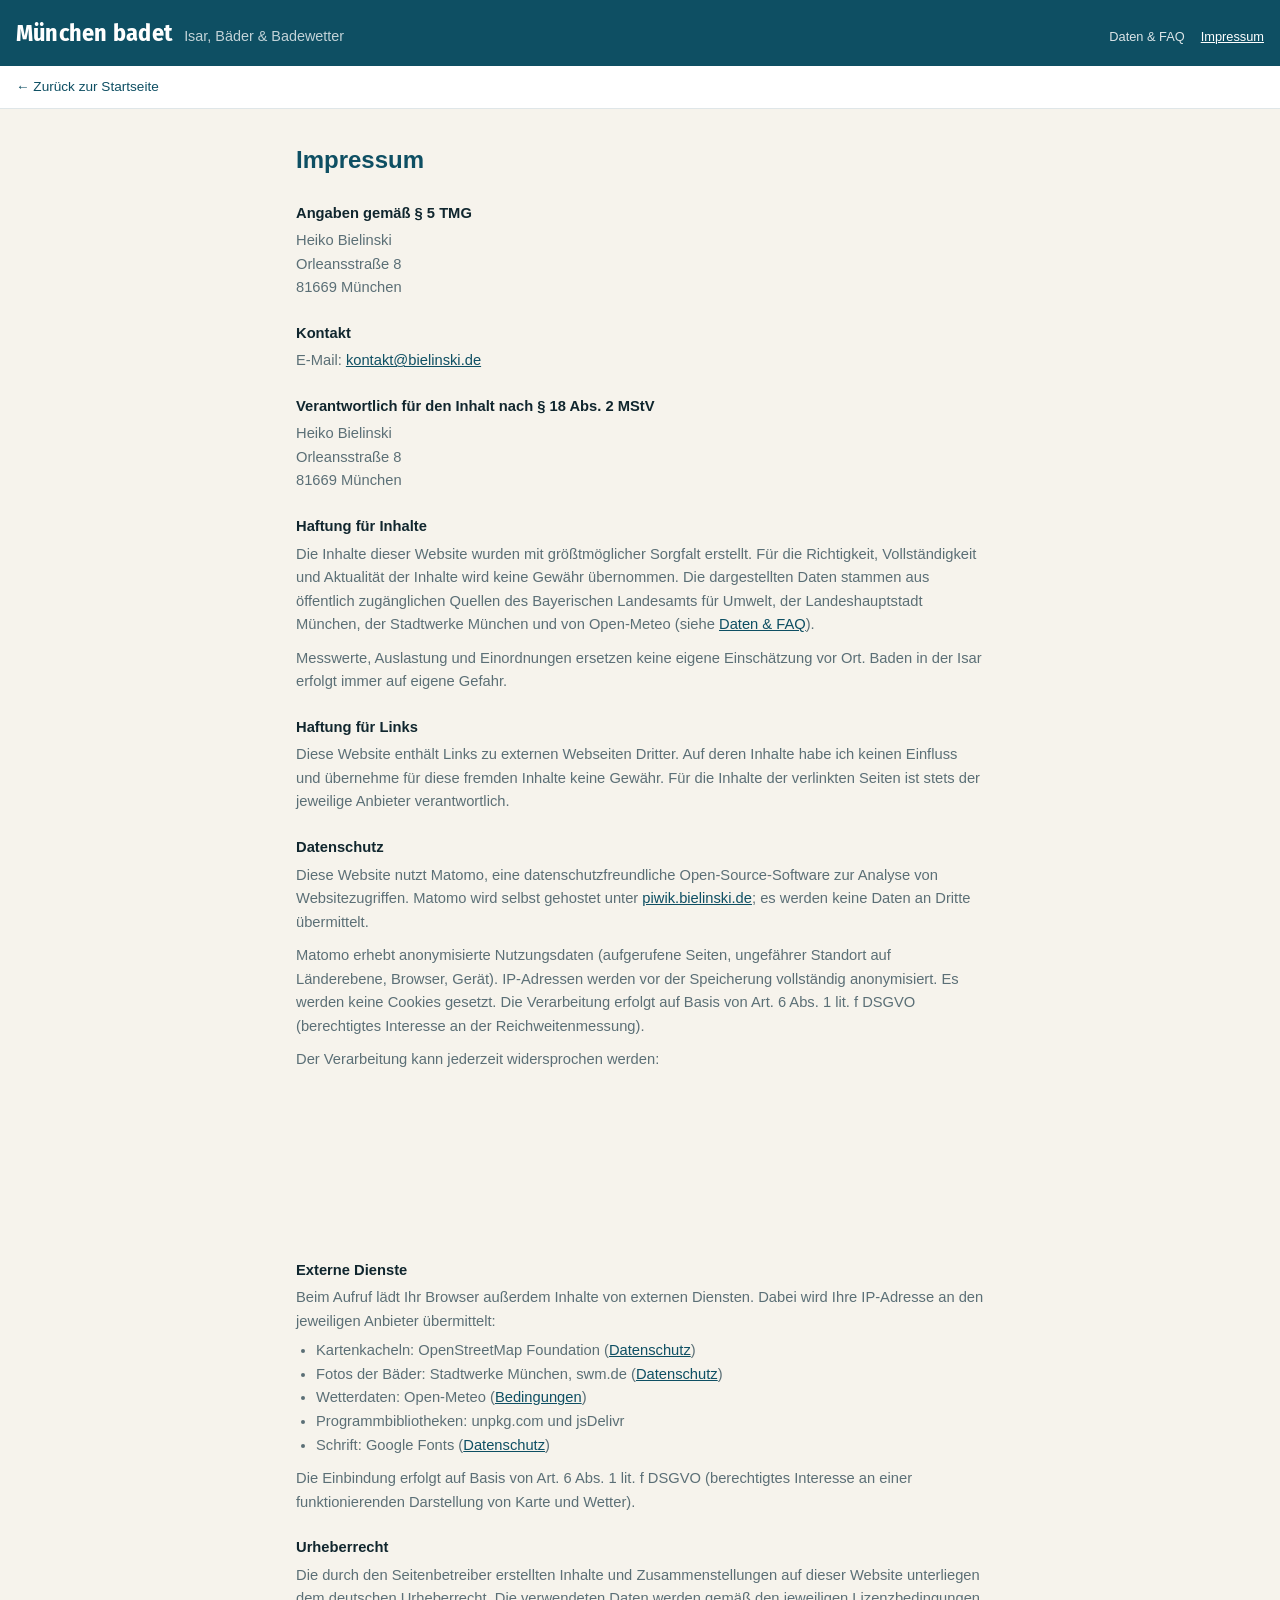
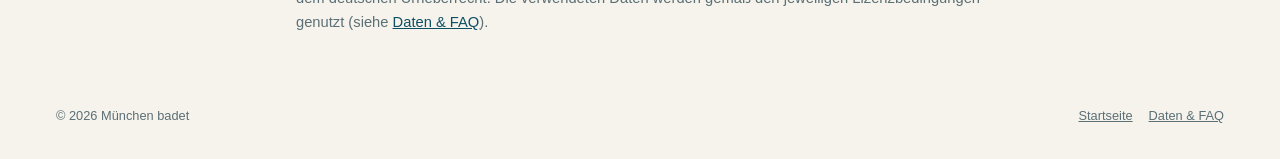
<file: impressum.html>
<!DOCTYPE html>
<html lang="de">
<head>
  <meta charset="UTF-8">
  <meta name="viewport" content="width=device-width, initial-scale=1.0">
  <title>Impressum – München badet</title>
  <meta name="description" content="Impressum und Datenschutz von muenchenbadet.de.">
  <link rel="canonical" href="https://muenchenbadet.de/impressum.html">
  <meta property="og:type" content="website">
  <meta property="og:site_name" content="München badet">
  <meta property="og:locale" content="de_DE">
  <meta property="og:url" content="https://muenchenbadet.de/impressum.html">
  <meta property="og:title" content="Impressum – München badet">
  <meta property="og:description" content="Impressum und Datenschutz von muenchenbadet.de.">
  <meta property="og:image" content="https://muenchenbadet.de/img/og-image.jpg">
  <meta property="og:image:width" content="1200">
  <meta property="og:image:height" content="675">
  <meta property="og:image:alt" content="Startseite von München badet mit Isar-Wassertemperatur, Wetter, Karte und Auslastung der Bäder">
  <meta name="twitter:card" content="summary_large_image">
  <meta name="twitter:title" content="Impressum – München badet">
  <meta name="twitter:description" content="Impressum und Datenschutz von muenchenbadet.de.">
  <meta name="twitter:image" content="https://muenchenbadet.de/img/og-image.jpg">
  <link rel="preconnect" href="https://fonts.googleapis.com">
  <link href="https://fonts.googleapis.com/css2?family=Fira+Sans+Condensed:wght@600;700&display=swap" rel="stylesheet">
  <link rel="stylesheet" href="css/unterseite.css">
  <!-- Matomo -->
  <script>
    var _paq = window._paq = window._paq || [];
    /* tracker methods like "setCustomDimension" should be called before "trackPageView" */
    _paq.push(['disableCookies']);
    _paq.push(['trackPageView']);
    _paq.push(['enableLinkTracking']);
    (function() {
      var u="https://piwik.bielinski.de/";
      _paq.push(['setTrackerUrl', u+'matomo.php']);
      _paq.push(['setSiteId', '15']);
      var d=document, g=d.createElement('script'), s=d.getElementsByTagName('script')[0];
      g.async=true; g.src=u+'matomo.js'; s.parentNode.insertBefore(g,s);
    })();
  </script>
  <!-- End Matomo Code -->
</head>
<body>

<header>
  <a href="/">
    <h1 class="display">München badet</h1>
    <span class="claim">Isar, Bäder &amp; Badewetter</span>
  </a>
  <nav class="nav-links">
    <a href="daten.html">Daten &amp; FAQ</a>
    <a href="impressum.html" aria-current="page">Impressum</a>
  </nav>
</header>

<div class="back-nav"><a href="/">← Zurück zur Startseite</a></div>

<main class="schmal">
  <h2>Impressum</h2>

  <h4>Angaben gemäß § 5 TMG</h4>
  <p>Heiko Bielinski<br>Orleansstraße 8<br>81669 München</p>

  <h4>Kontakt</h4>
  <p>E-Mail: <a href="mailto:kontakt@bielinski.de">kontakt@bielinski.de</a></p>

  <h4>Verantwortlich für den Inhalt nach § 18 Abs. 2 MStV</h4>
  <p>Heiko Bielinski<br>Orleansstraße 8<br>81669 München</p>

  <h4>Haftung für Inhalte</h4>
  <p>
    Die Inhalte dieser Website wurden mit größtmöglicher Sorgfalt erstellt. Für die Richtigkeit,
    Vollständigkeit und Aktualität der Inhalte wird keine Gewähr übernommen. Die dargestellten Daten
    stammen aus öffentlich zugänglichen Quellen des Bayerischen Landesamts für Umwelt, der
    Landeshauptstadt München, der Stadtwerke München und von Open-Meteo
    (siehe <a href="daten.html">Daten &amp; FAQ</a>).
  </p>
  <p>
    Messwerte, Auslastung und Einordnungen ersetzen keine eigene Einschätzung vor Ort.
    Baden in der Isar erfolgt immer auf eigene Gefahr.
  </p>

  <h4>Haftung für Links</h4>
  <p>
    Diese Website enthält Links zu externen Webseiten Dritter. Auf deren Inhalte habe ich keinen
    Einfluss und übernehme für diese fremden Inhalte keine Gewähr. Für die Inhalte der verlinkten
    Seiten ist stets der jeweilige Anbieter verantwortlich.
  </p>

  <h4>Datenschutz</h4>
  <p>
    Diese Website nutzt Matomo, eine datenschutzfreundliche Open-Source-Software zur Analyse von
    Websitezugriffen. Matomo wird selbst gehostet unter
    <a href="https://piwik.bielinski.de" target="_blank" rel="noopener">piwik.bielinski.de</a>; es werden
    keine Daten an Dritte übermittelt.
  </p>
  <p>
    Matomo erhebt anonymisierte Nutzungsdaten (aufgerufene Seiten, ungefährer Standort auf
    Länderebene, Browser, Gerät). IP-Adressen werden vor der Speicherung vollständig anonymisiert.
    Es werden keine Cookies gesetzt. Die Verarbeitung erfolgt auf Basis von
    Art. 6 Abs. 1 lit. f DSGVO (berechtigtes Interesse an der Reichweitenmessung).
  </p>
  <p>Der Verarbeitung kann jederzeit widersprochen werden:</p>
  <div style="margin-top:8px;font-size:13px">
    <iframe style="border:0;height:150px;width:100%" src="https://piwik.bielinski.de/index.php?module=CoreAdminHome&action=optOut&language=de&backgroundColor=ffffff&fontColor=5b6f76&fontSize=13px&fontFamily=sans-serif"></iframe>
  </div>

  <h4>Externe Dienste</h4>
  <p>
    Beim Aufruf lädt Ihr Browser außerdem Inhalte von externen Diensten. Dabei wird Ihre IP-Adresse an den
    jeweiligen Anbieter übermittelt:
  </p>
  <ul style="color:var(--ink-dim);font-size:.92rem;margin:6px 0 0 20px">
    <li>Kartenkacheln: OpenStreetMap Foundation (<a href="https://osmfoundation.org/wiki/Privacy_Policy" target="_blank" rel="noopener">Datenschutz</a>)</li>
    <li>Fotos der Bäder: Stadtwerke München, swm.de (<a href="https://www.swm.de/datenschutz" target="_blank" rel="noopener">Datenschutz</a>)</li>
    <li>Wetterdaten: Open-Meteo (<a href="https://open-meteo.com/en/terms" target="_blank" rel="noopener">Bedingungen</a>)</li>
    <li>Programmbibliotheken: unpkg.com und jsDelivr</li>
    <li>Schrift: Google Fonts (<a href="https://policies.google.com/privacy" target="_blank" rel="noopener">Datenschutz</a>)</li>
  </ul>
  <p style="margin-top:10px">
    Die Einbindung erfolgt auf Basis von Art. 6 Abs. 1 lit. f DSGVO (berechtigtes Interesse an einer
    funktionierenden Darstellung von Karte und Wetter).
  </p>

  <h4>Urheberrecht</h4>
  <p>
    Die durch den Seitenbetreiber erstellten Inhalte und Zusammenstellungen auf dieser Website
    unterliegen dem deutschen Urheberrecht. Die verwendeten Daten werden gemäß den jeweiligen
    Lizenzbedingungen genutzt (siehe <a href="daten.html">Daten &amp; FAQ</a>).
  </p>
</main>

<footer>
  <span class="copy">© 2026 München badet</span>
  <a href="/">Startseite</a>
  <a href="daten.html">Daten &amp; FAQ</a>
</footer>

</body>
</html>
</file>
<file: css/unterseite.css>
/* Gemeinsame Styles für Unterseiten (Daten & FAQ, Impressum) – Farben wie index.html */
*, *::before, *::after { box-sizing: border-box; margin: 0; padding: 0; }
:root {
  --isar:      #1b8aa6;
  --isar-dark: #0e4f63;
  --sand:      #f6f3ec;
  --ink:       #10262e;
  --ink-dim:   #5b6f76;
  --surface:   #ffffff;
  --border:    #dfe6e8;
  --warn:      #8a5a00;
  --warn-bg:   #fff8ec;
}
body { font-family: -apple-system, "Segoe UI", Roboto, Helvetica, Arial, sans-serif; background: var(--sand); color: var(--ink); line-height: 1.6; }
.display { font-family: 'Fira Sans Condensed', Tahoma, sans-serif; font-weight: 700; }
a { color: var(--isar-dark); }

header {
  background: var(--isar-dark); color: #fff;
  padding: 14px 16px;
  display: flex; align-items: baseline; gap: 12px; flex-wrap: wrap;
}
header > a { display: flex; align-items: baseline; gap: 12px; color: inherit; text-decoration: none; }
header h1 { font-size: 1.5rem; letter-spacing: .01em; }
header .claim { opacity: .75; font-size: .9rem; }
.nav-links { margin-left: auto; display: flex; gap: 1rem; }
.nav-links a { font-size: .8rem; color: #fff; opacity: .85; text-decoration: none; white-space: nowrap; }
.nav-links a:hover, .nav-links a[aria-current] { opacity: 1; text-decoration: underline; }

.back-nav { background: var(--surface); border-bottom: 1px solid var(--border); padding: 10px 16px; font-size: .85rem; }
.back-nav a { text-decoration: none; }
.back-nav a:hover { text-decoration: underline; }

main { max-width: 1200px; margin: 0 auto; padding: 32px 16px 64px; }
main.schmal { max-width: 720px; }

h2 { font-size: 1.5rem; color: var(--isar-dark); margin-bottom: 20px; }
h3 { font-size: 1.1rem; color: var(--isar-dark); margin: 40px 0 12px; padding-bottom: 6px; border-bottom: 2px solid var(--border); }
h3:first-of-type { margin-top: 0; }
p { color: var(--ink-dim); font-size: .92rem; }
p + p { margin-top: 10px; }
.intro { max-width: 760px; margin-bottom: 20px; }

/* Impressum */
.schmal h4 { font-size: .92rem; margin: 22px 0 4px; }

/* Lizenz-/Hinweisboxen */
.box { background: var(--surface); border: 1px solid var(--border); border-radius: 12px; padding: 16px 18px; margin-bottom: 14px; }
.box h4 { font-size: .92rem; margin-bottom: 4px; }
.box p { font-size: .85rem; }
.box.warn { background: var(--warn-bg); border-color: #ecd9ae; }
.box.warn h4 { color: var(--warn); }

/* Quellen-Tabelle */
.table-wrap { overflow-x: auto; }
table.sources { width: 100%; border-collapse: collapse; background: var(--surface); font-size: .85rem; border: 1px solid var(--border); }
table.sources th {
  text-align: left; font-size: .7rem; font-weight: 700; text-transform: uppercase; letter-spacing: .05em;
  color: var(--ink-dim); padding: 10px 14px; border-bottom: 2px solid var(--border); background: #f8fafa; white-space: nowrap;
}
table.sources td { padding: 12px 14px; border-bottom: 1px solid var(--border); vertical-align: top; }
table.sources tbody tr { scroll-margin-top: 16px; }
table.sources tbody tr:target td { background: #fff6da; }
tr.cat-row td { background: #e8f3f6; font-size: .72rem; font-weight: 700; text-transform: uppercase; letter-spacing: .05em; color: var(--isar-dark); padding: 8px 14px; }
.src-title { font-weight: 700; }
.src-file { font-family: ui-monospace, monospace; font-size: .7rem; color: var(--ink-dim); }
.src-file a { color: inherit; }
.src-note { font-size: .78rem; color: var(--ink-dim); margin-top: 6px; max-width: 340px; }
.used-in { display: flex; flex-direction: column; gap: 2px; font-size: .8rem; }
.used-in a { text-decoration: none; }
.used-in a:hover, .orig-link:hover { text-decoration: underline; }
.orig-link { text-decoration: none; }
.dim { color: var(--ink-dim); font-style: italic; }
.stand { font-variant-numeric: tabular-nums; white-space: nowrap; }
.turnus { display: block; font-size: .72rem; color: var(--ink-dim); }

/* Technologie */
.attr-list { display: flex; flex-direction: column; gap: 8px; }
.attr-item {
  background: var(--surface); border: 1px solid var(--border); border-radius: 8px; padding: 10px 14px; font-size: .85rem;
  display: flex; justify-content: space-between; align-items: center; gap: 12px; flex-wrap: wrap;
}
.attr-item .attr-note { color: var(--ink-dim); font-size: .8rem; }
.attr-item a { font-size: .8rem; text-decoration: none; }

/* FAQ */
.faq details { background: var(--surface); border: 1px solid var(--border); border-radius: 8px; margin-bottom: 8px; }
.faq summary { cursor: pointer; padding: 12px 16px; font-weight: 600; list-style: none; display: flex; justify-content: space-between; gap: 12px; }
.faq summary::-webkit-details-marker { display: none; }
.faq summary::after { content: '+'; color: var(--isar); font-weight: 700; }
.faq details[open] summary::after { content: '–'; }
.faq details > div { padding: 0 16px 14px; }
.faq ul { color: var(--ink-dim); font-size: .92rem; margin: 6px 0 0 20px; }

footer {
  max-width: 1200px; margin: 0 auto; padding: 8px 16px 32px; font-size: .8rem; color: var(--ink-dim);
  display: flex; gap: 16px; flex-wrap: wrap;
}
footer a { color: inherit; }
footer .copy { margin-right: auto; }

@media (max-width: 700px) {
  main { padding: 24px 16px 48px; }
  .nav-links { margin-left: 0; width: 100%; }
}
</file>
